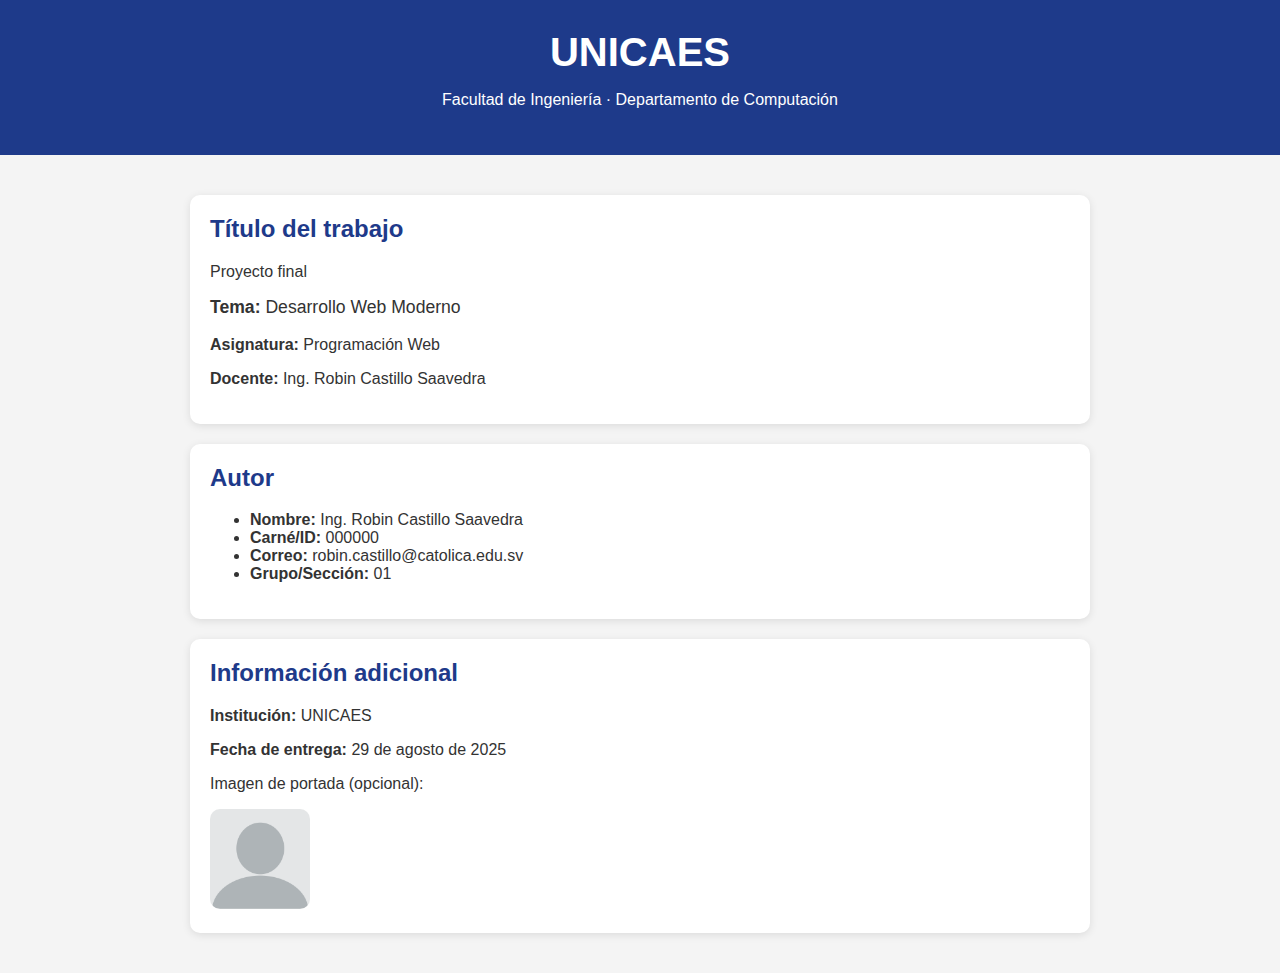
<file: index.html>
<!DOCTYPE html>
<html lang="es">
<head>
  <meta charset="UTF-8" />
  <meta name="viewport" content="width=device-width, initial-scale=1.0" />
  <title>Portada de Trabajo</title>
  <link rel="stylesheet" href="estilo.css">
  <!--link href="https://fonts.googleapis.com/css2?family=Montserrat:wght@400;700&display=swap" rel="stylesheet"-->
  <!-- Estilos provistos por el usuario -->
</head>
<body>
  <header>
    <h1>UNICAES</h1>
    <p>Facultad de Ingeniería · Departamento de Computación</p>
  </header>

  <main class="container">
    <!-- Título principal del trabajo -->
    <section class="card">
      <h2>Título del trabajo</h2>
      <p class="pill">Proyecto final</p>
      <p style="margin-top:16px; font-size:1.1rem;">
        <strong>Tema:</strong> Desarrollo Web Moderno
      </p>
      <p>
        <strong>Asignatura:</strong> Programación Web
      </p>
      <p>
        <strong>Docente:</strong> Ing. Robin Castillo Saavedra
      </p>
    </section>

    <!-- Datos del autor -->
    <section class="card">
      <h2>Autor</h2>
      <ul class="meta-list">
        <li><strong>Nombre:</strong> Ing. Robin Castillo Saavedra</li>
        <li><strong>Carné/ID:</strong> 000000</li>
        <li><strong>Correo:</strong> robin.castillo@catolica.edu.sv</li>
        <li><strong>Grupo/Sección:</strong> 01</li>
      </ul>
    </section>

    <!-- Información adicional / imagen opcional -->
    <section class="card">
      <h2>Información adicional</h2>
      <p><strong>Institución:</strong> UNICAES</p>
      <p><strong>Fecha de entrega:</strong> 29 de agosto de 2025</p>
      <p style="margin-top: 12px;">Imagen de portada (opcional):</p>
      <img src="./imagenes/perfil.webp" style="width:100px; height: 100px" />
    </section>

  </main>
</body>
</html>
</file>
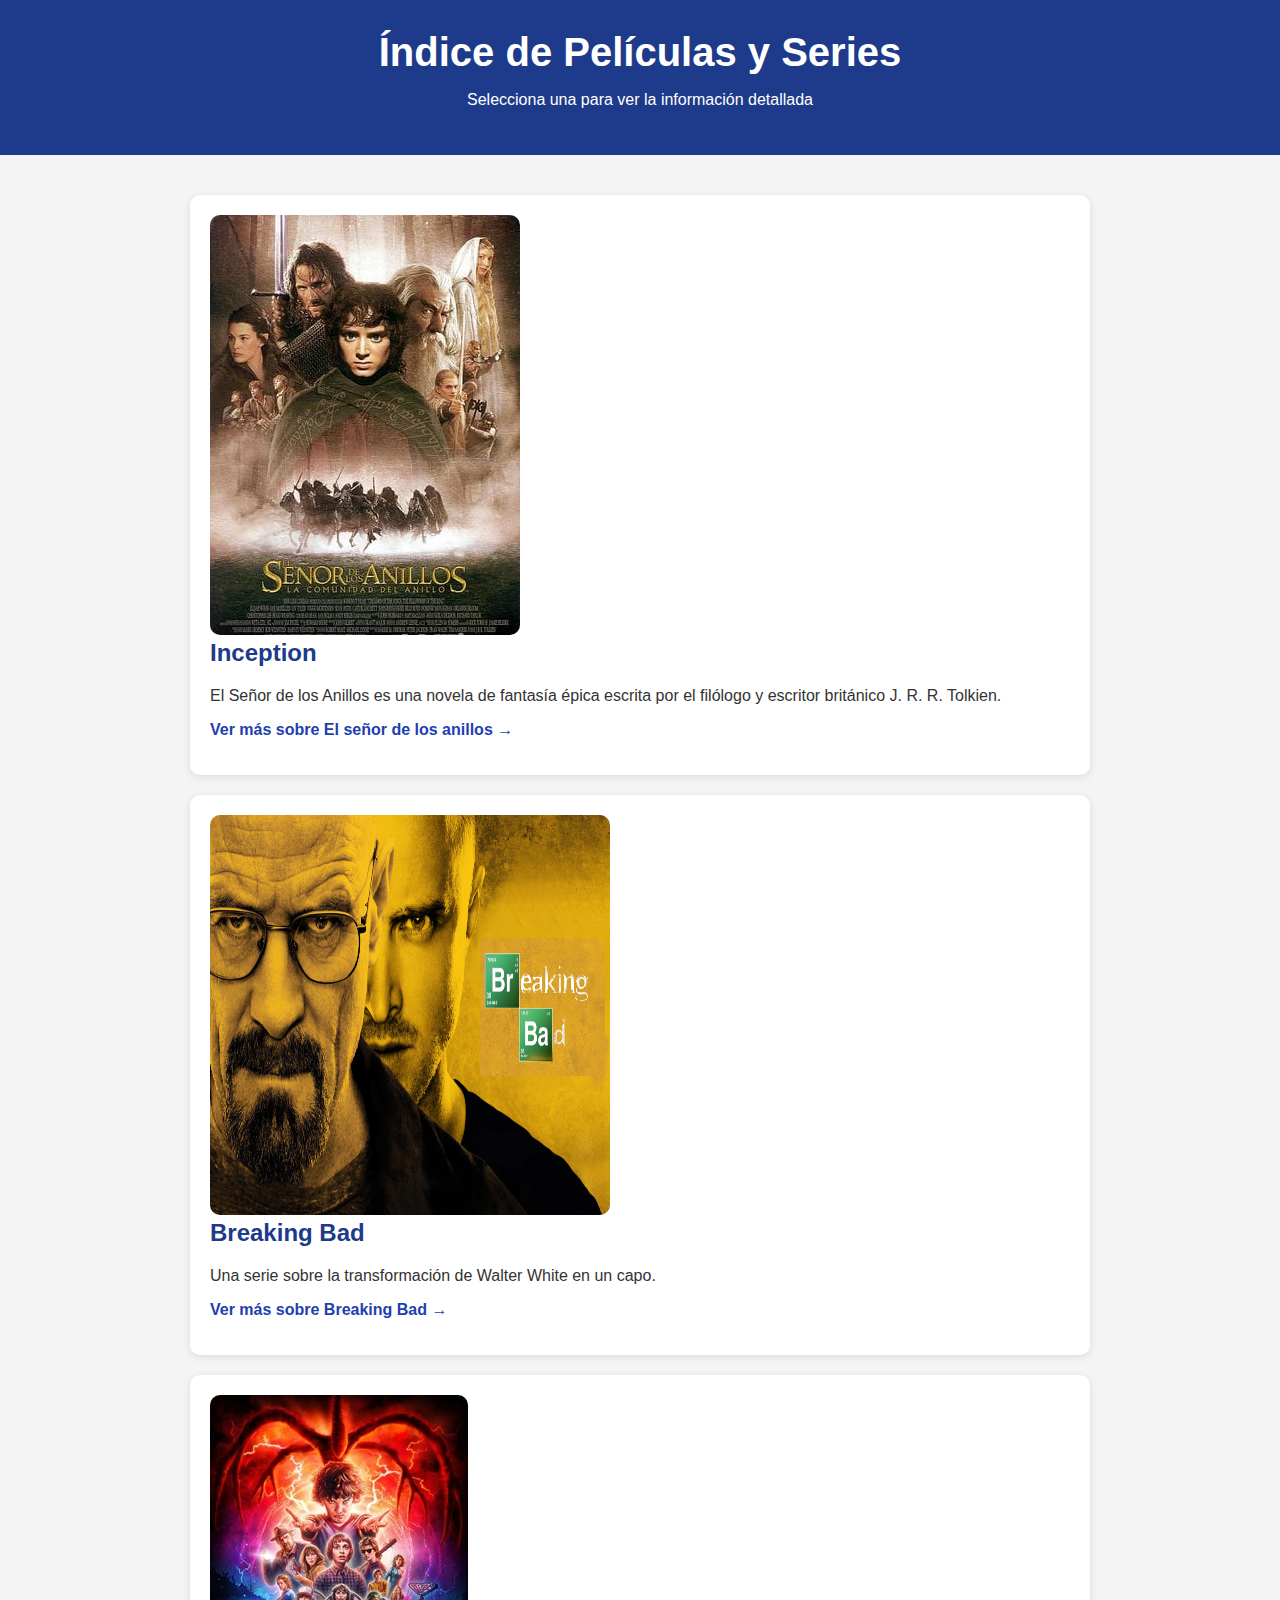
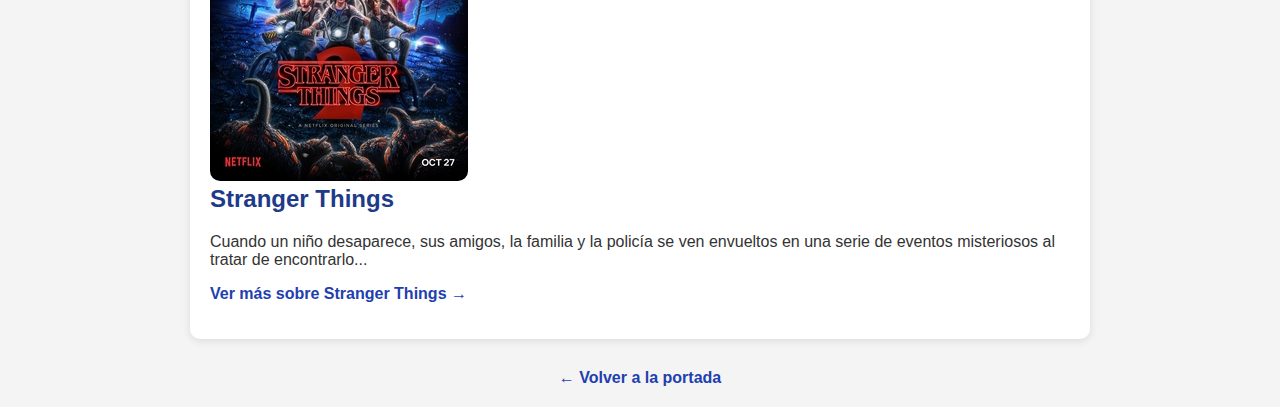
<file: archivo.html>
<!DOCTYPE html>
<html lang="es">
<head>
  <meta charset="UTF-8" />
  <meta name="viewport" content="width=device-width, initial-scale=1.0" />
  <title>Índice de Películas y Series</title>
  <link rel="stylesheet" href="estilo.css">
</head>
<body>
  <header>
    <h1>Índice de Películas y Series</h1>
    <p>Selecciona una para ver la información detallada</p>
  </header>

  <main class="container">
    <div class="grid">
      <!-- Tarjeta 1 -->
      <div class="card">
        <img src="./imagenes/20061512.jpg" alt="Inception" />
        <h2>Inception</h2>
        <p>El Señor de los Anillos es una novela de fantasía épica escrita por el filólogo y escritor británico J. R. R. Tolkien.</p>
        <p><a href="otroarchivo.html">Ver más sobre El señor de los anillos →</a></p>
      </div>

      <!-- Tarjeta 2 -->
      <div class="card">
        <img src="./imagenes/Breaking-Bad.jpg" style="width:400px; height: 400px " />
        <h2>Breaking Bad</h2>
        <p>Una serie sobre la transformación de Walter White en un capo.</p>
        <p><a href="otroarchivo.html">Ver más sobre Breaking Bad →</a></p>
      </div>

      <!-- Tarjeta 3 -->
      <div class="card">
        <img src="./imagenes/Stranger_Things_season_2.jpg" alt="Interstellar" />
        <h2>Stranger Things</h2>
        <p>Cuando un niño desaparece, sus amigos, la familia y la policía se ven envueltos en una serie de eventos misteriosos al tratar de encontrarlo...</p>
        <p><a href="otroarchivo.html">Ver más sobre Stranger Things →</a></p>
      </div>
    </div>

    <section style="margin-top: 30px; text-align: center;">
      <a href="portada.html">← Volver a la portada</a>
    </section>
  </main>
</body>
</html>
</file>
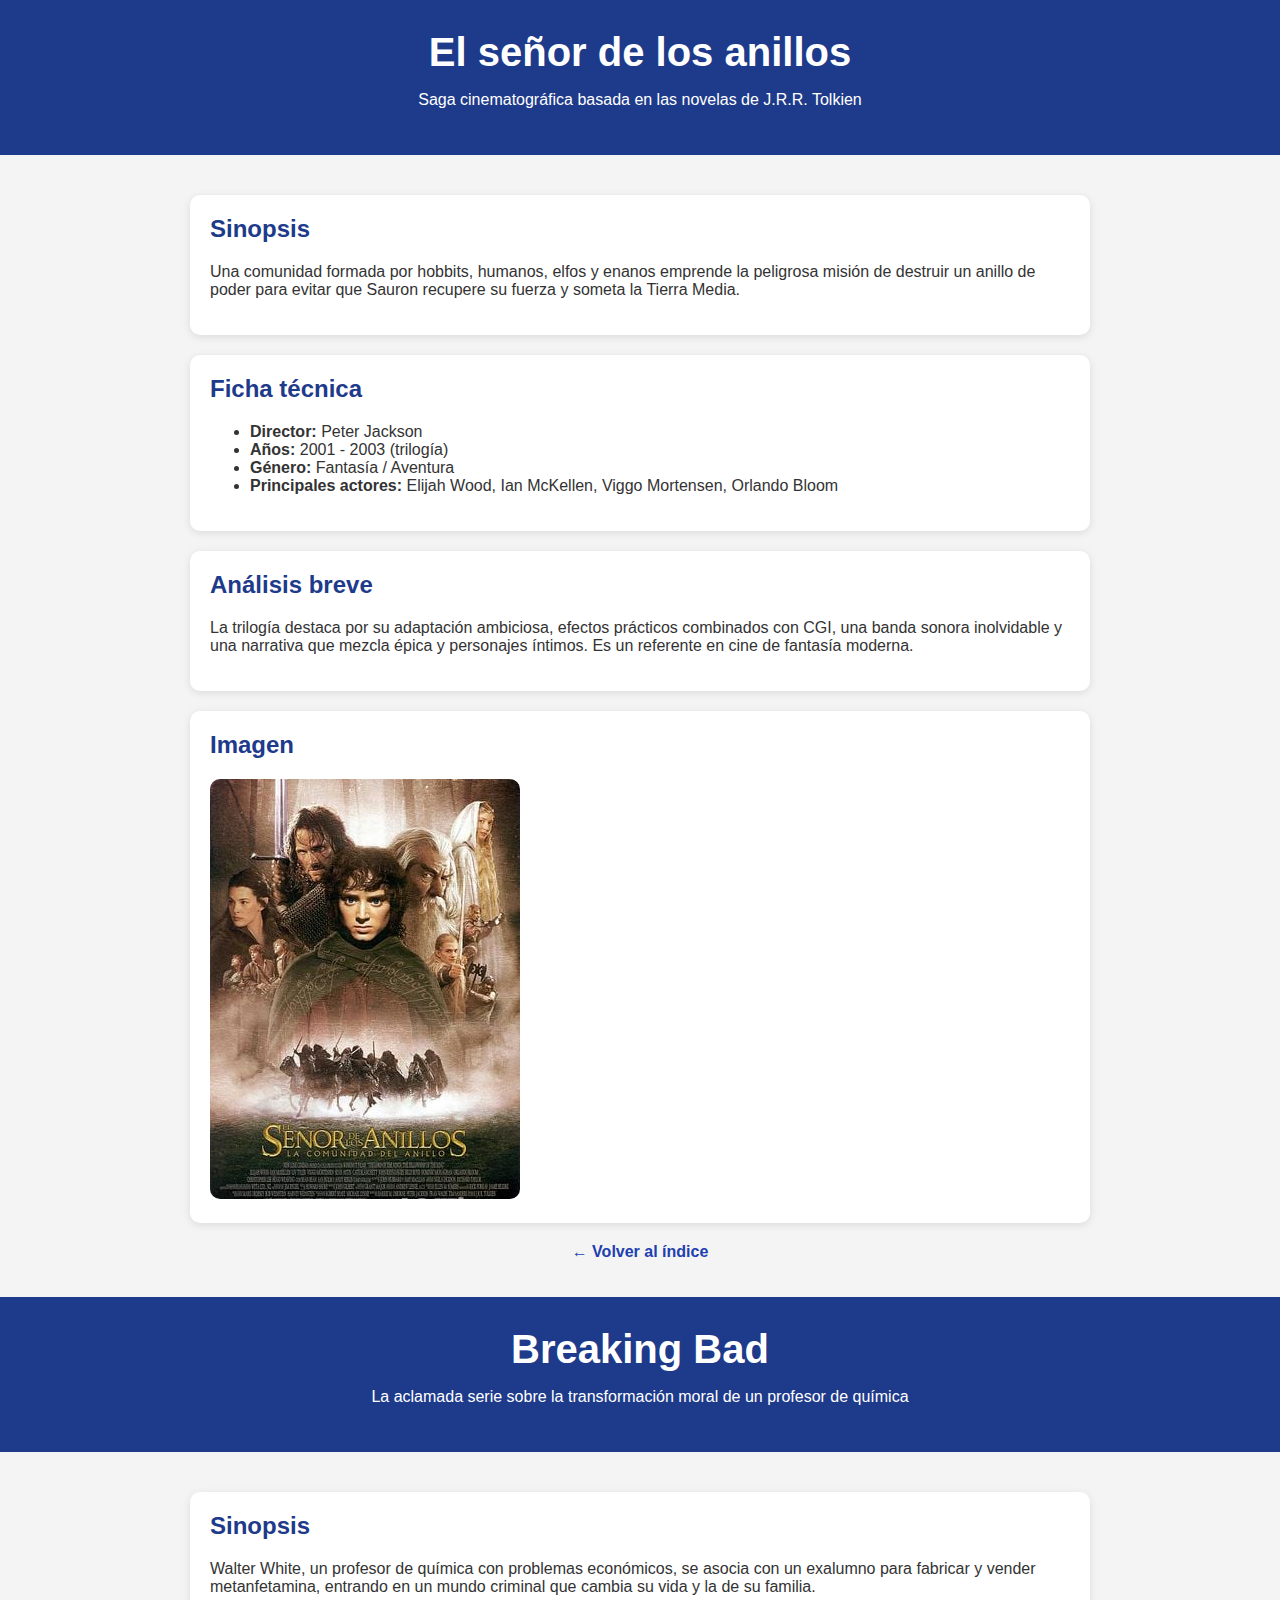
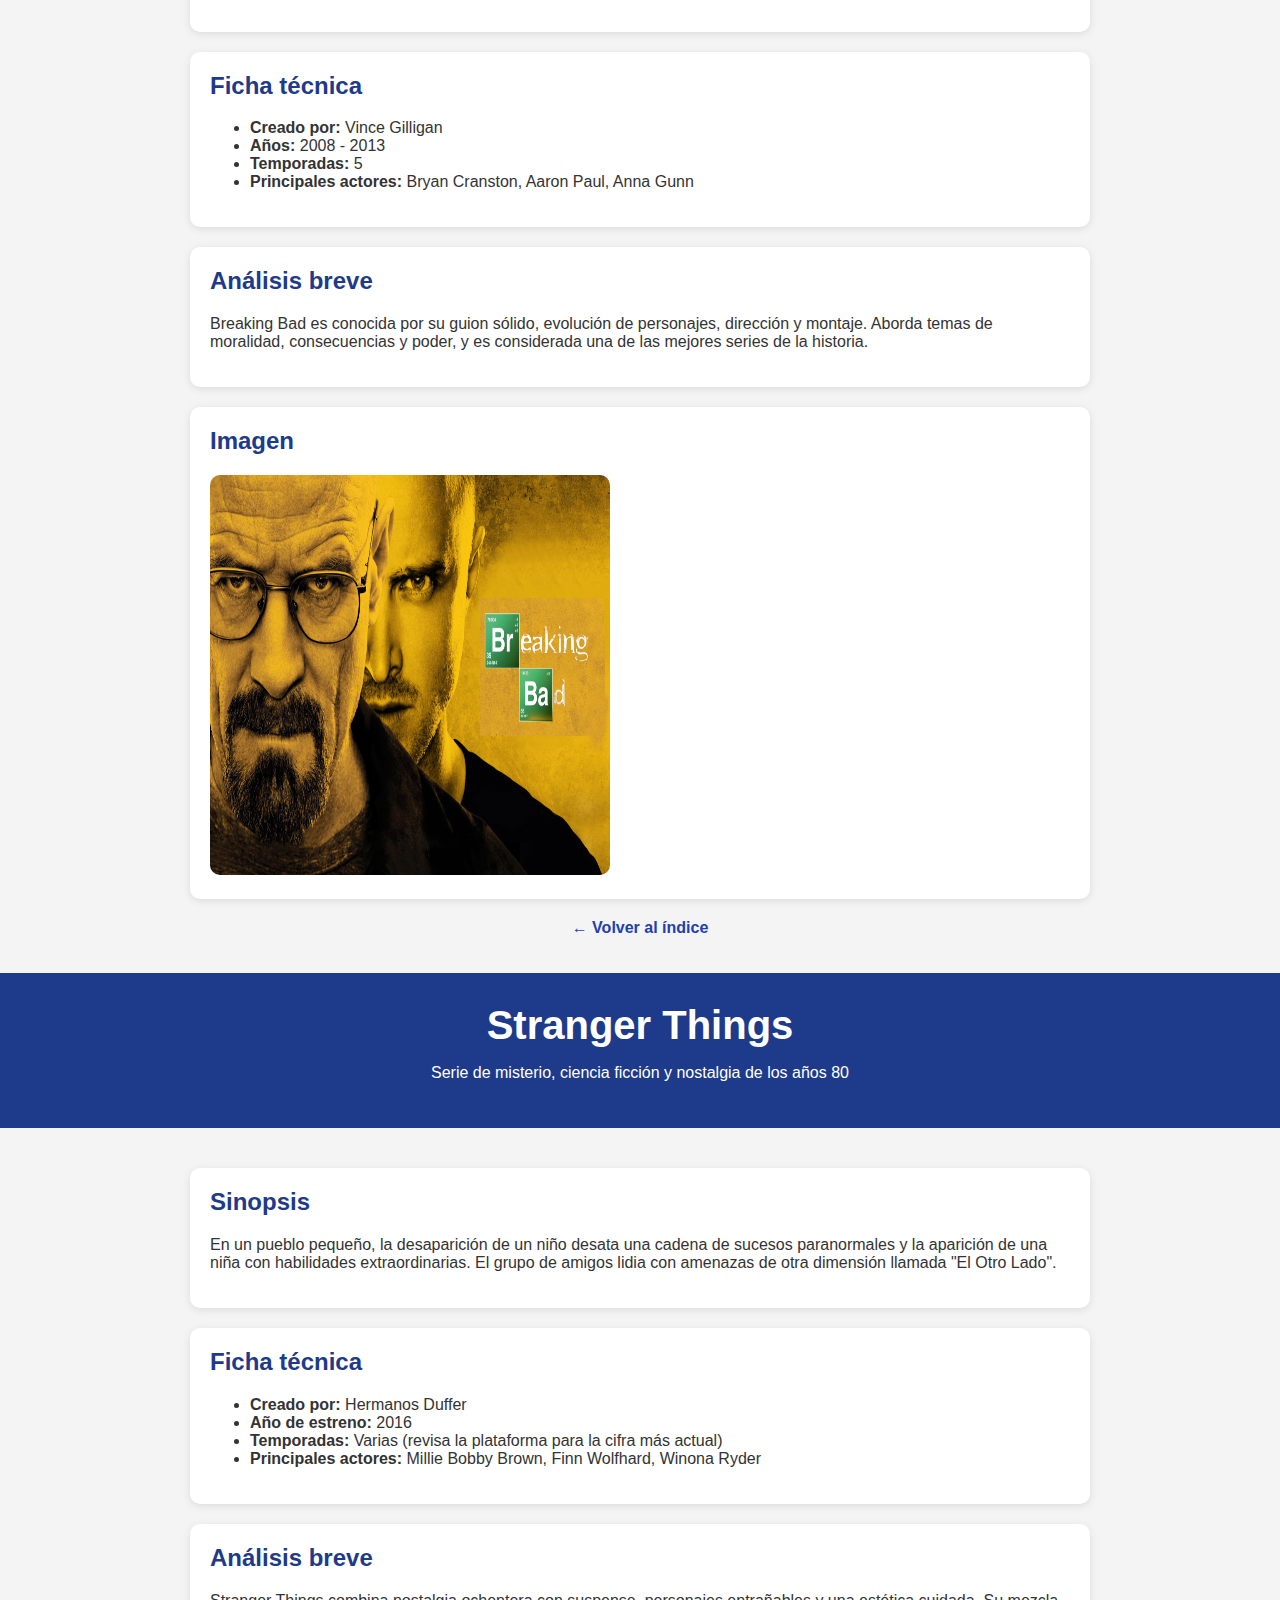
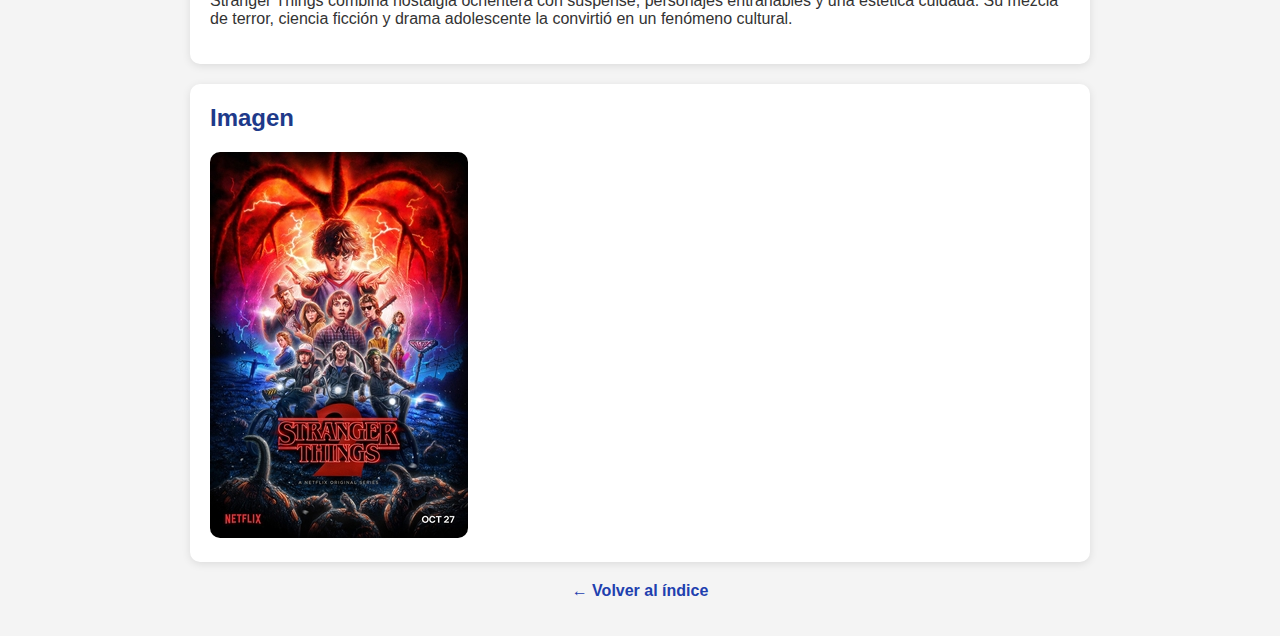
<file: otroarchivo.html>
<!-- Archivo: el_senor_de_los_anillos.html -->
<!DOCTYPE html>
<html lang="es">
<head>
  <meta charset="UTF-8" />
  <meta name="viewport" content="width=device-width, initial-scale=1.0" />
  <title>El señor de los anillos - Detalles</title>
  <link rel="stylesheet" href="estilo.css">
</head>
<body>
  <header>
    <h1>El señor de los anillos</h1>
    <p>Saga cinematográfica basada en las novelas de J.R.R. Tolkien</p>
  </header>

  <main class="container">
    <section class="card">
      <h2>Sinopsis</h2>
      <p>Una comunidad formada por hobbits, humanos, elfos y enanos emprende la peligrosa misión de destruir un anillo de poder para evitar que Sauron recupere su fuerza y someta la Tierra Media.</p>
    </section>

    <section class="card">
      <h2>Ficha técnica</h2>
      <ul>
        <li><strong>Director:</strong> Peter Jackson</li>
        <li><strong>Años:</strong> 2001 - 2003 (trilogía)</li>
        <li><strong>Género:</strong> Fantasía / Aventura</li>
        <li><strong>Principales actores:</strong> Elijah Wood, Ian McKellen, Viggo Mortensen, Orlando Bloom</li>
      </ul>
    </section>

    <section class="card">
      <h2>Análisis breve</h2>
      <p>La trilogía destaca por su adaptación ambiciosa, efectos prácticos combinados con CGI, una banda sonora inolvidable y una narrativa que mezcla épica y personajes íntimos. Es un referente en cine de fantasía moderna.</p>
    </section>

    <section class="card">
      <h2>Imagen</h2>
      <img src="./imagenes/20061512.jpg" alt="El señor de los anillos" />
    </section>

    <p style="text-align:center; margin-top: 20px;"><a href="archivo.html">← Volver al índice</a></p>
  </main>
</body>
</html>


<!-- Archivo: breakingbad.html -->
<!DOCTYPE html>
<html lang="es">
<head>
  <meta charset="UTF-8" />
  <meta name="viewport" content="width=device-width, initial-scale=1.0" />
  <title>Breaking Bad - Detalles</title>
  <link rel="stylesheet" href="estilo.css">
</head>
<body>
  <header>
    <h1>Breaking Bad</h1>
    <p>La aclamada serie sobre la transformación moral de un profesor de química</p>
  </header>

  <main class="container">
    <section class="card">
      <h2>Sinopsis</h2>
      <p>Walter White, un profesor de química con problemas económicos, se asocia con un exalumno para fabricar y vender metanfetamina, entrando en un mundo criminal que cambia su vida y la de su familia.</p>
    </section>

    <section class="card">
      <h2>Ficha técnica</h2>
      <ul>
        <li><strong>Creado por:</strong> Vince Gilligan</li>
        <li><strong>Años:</strong> 2008 - 2013</li>
        <li><strong>Temporadas:</strong> 5</li>
        <li><strong>Principales actores:</strong> Bryan Cranston, Aaron Paul, Anna Gunn</li>
      </ul>
    </section>

    <section class="card">
      <h2>Análisis breve</h2>
      <p>Breaking Bad es conocida por su guion sólido, evolución de personajes, dirección y montaje. Aborda temas de moralidad, consecuencias y poder, y es considerada una de las mejores series de la historia.</p>
    </section>

    <section class="card">
      <h2>Imagen</h2>
      <img src="./imagenes/Breaking-Bad.jpg" style="width:400px; height: 400px" />
    </section>

    <p style="text-align:center; margin-top: 20px;"><a href="archivo.html">← Volver al índice</a></p>
  </main>
</body>
</html>


<!-- Archivo: stranger_things.html -->
<!DOCTYPE html>
<html lang="es">
<head>
  <meta charset="UTF-8" />
  <meta name="viewport" content="width=device-width, initial-scale=1.0" />
  <title>Stranger Things - Detalles</title>
  <link rel="stylesheet" href="estilo.css">
</head>
<body>
  <header>
    <h1>Stranger Things</h1>
    <p>Serie de misterio, ciencia ficción y nostalgia de los años 80</p>
  </header>

  <main class="container">
    <section class="card">
      <h2>Sinopsis</h2>
      <p>En un pueblo pequeño, la desaparición de un niño desata una cadena de sucesos paranormales y la aparición de una niña con habilidades extraordinarias. El grupo de amigos lidia con amenazas de otra dimensión llamada "El Otro Lado".</p>
    </section>

    <section class="card">
      <h2>Ficha técnica</h2>
      <ul>
        <li><strong>Creado por:</strong> Hermanos Duffer</li>
        <li><strong>Año de estreno:</strong> 2016</li>
        <li><strong>Temporadas:</strong> Varias (revisa la plataforma para la cifra más actual)</li>
        <li><strong>Principales actores:</strong> Millie Bobby Brown, Finn Wolfhard, Winona Ryder</li>
      </ul>
    </section>

    <section class="card">
      <h2>Análisis breve</h2>
      <p>Stranger Things combina nostalgia ochentera con suspense, personajes entrañables y una estética cuidada. Su mezcla de terror, ciencia ficción y drama adolescente la convirtió en un fenómeno cultural.</p>
    </section>

    <section class="card">
      <h2>Imagen</h2>
      <img src="./imagenes/Stranger_Things_season_2.jpg"/>
    </section>

    <p style="text-align:center; margin-top: 20px;"><a href="archivo.html">← Volver al índice</a></p>
  </main>
</body>
</html>
</file>
<file: estilo.css>
body {
  font-family: Arial, Helvetica, sans-serif;
  margin: 0;
  padding: 0;
  background: #f4f4f4;
  color: #333;
}

header {
  background: #1e3a8a;
  color: white;
  padding: 30px;
  text-align: center;
}

h1 {
  margin: 0;
  font-size: 2.5rem;
}

.container {
  max-width: 900px;
  margin: auto;
  padding: 20px;
}

.card {
  background: white;
  border-radius: 10px;
  box-shadow: 0 2px 8px rgba(0,0,0,0.1);
  margin: 20px 0;
  padding: 20px;
  transition: transform 0.2s;
}

.card:hover {
  transform: scale(1.02);
}

.card img {
  max-width: 100%;
  border-radius: 10px;
}

.card h2 {
  margin-top: 0;
  color: #1e3a8a;
}

a {
  text-decoration: none;
  color: #1e40af;
  font-weight: bold;
}

a:hover {
  text-decoration: underline;
}
</file>
